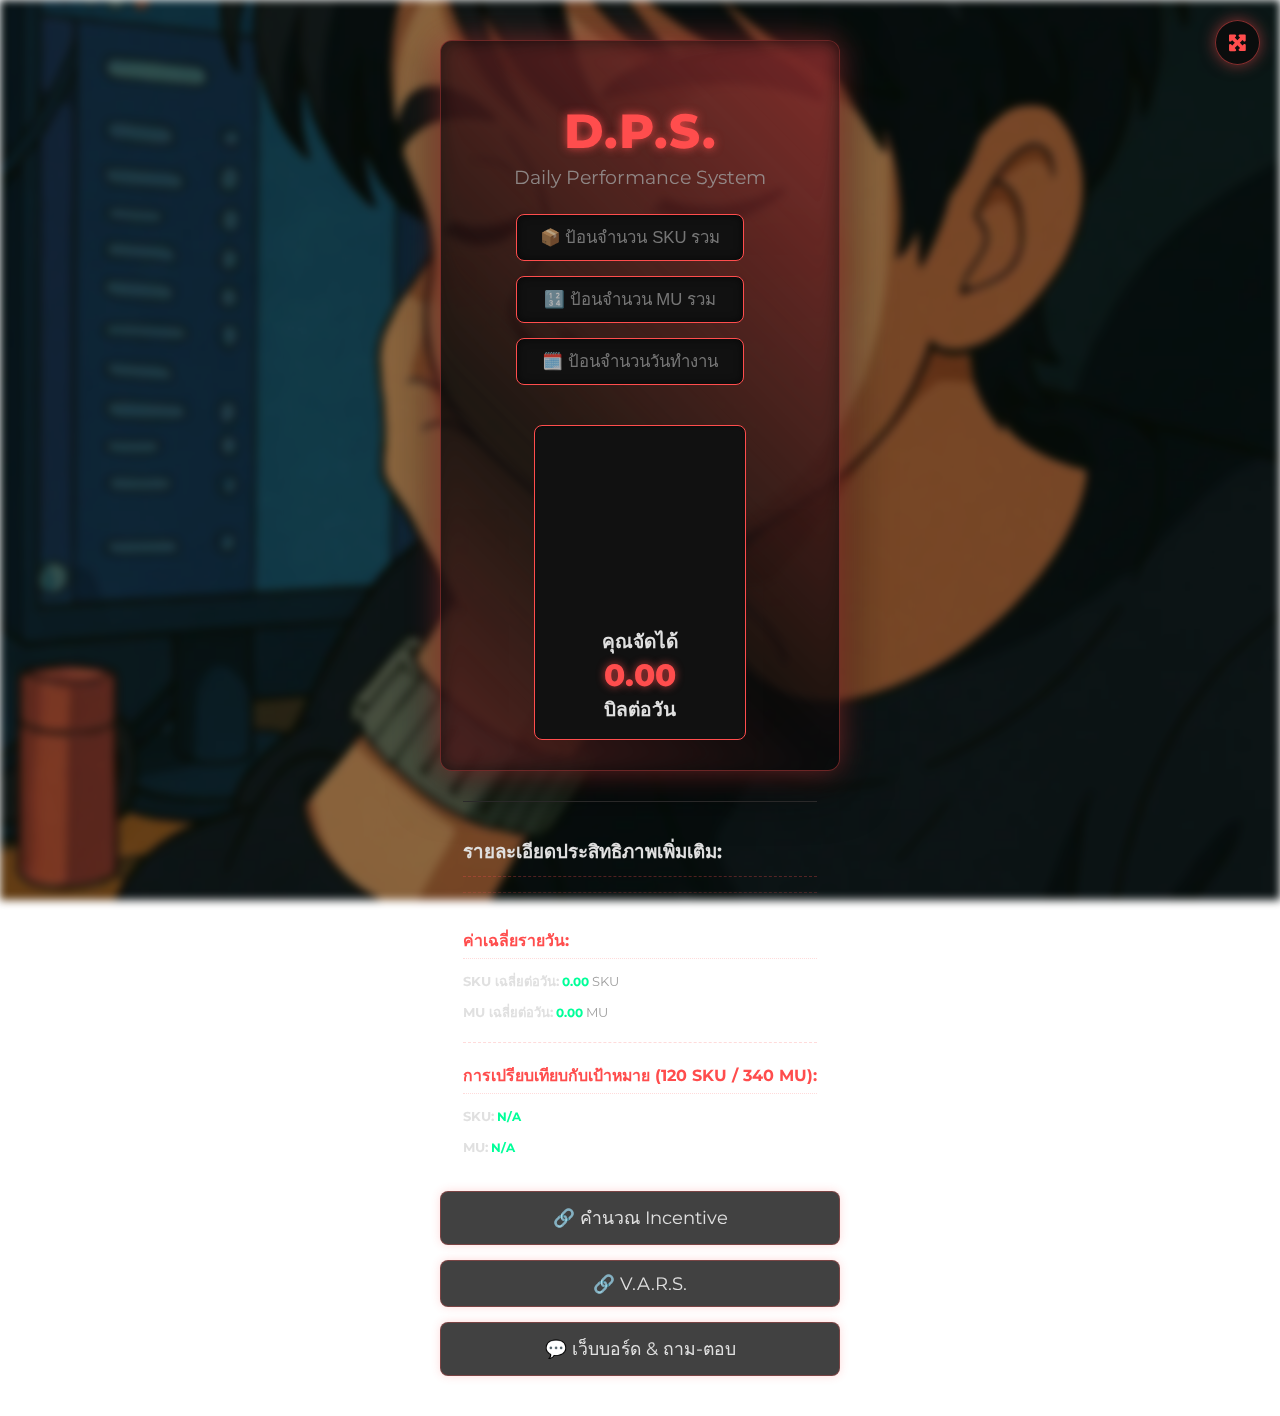
<file: index.html>
<!DOCTYPE html>
<html lang="th">
<head>
    <meta charset="UTF-8">
    <meta name="viewport" content="width=device-width, initial-scale=1.0">
    <title>D.P.S. - Daily Performance System</title>
    <link rel="stylesheet" href="style.css">
    <link rel="stylesheet" href="https://cdnjs.cloudflare.com/ajax/libs/font-awesome/6.0.0-beta3/css/all.min.css">
</head>
<body>
    <div class="main-container" id="main-container">
        <h1>D.P.S.<br><span>Daily Performance System</span></h1>

        <div class="input-group">
            <label for="sku">SKU (รวมทั้งเดือน):</label>
            <input type="number" id="sku" placeholder="📦 ป้อนจำนวน SKU รวม" oninput="calculateAverage()">
        </div>

        <div class="input-group">
            <label for="mu">MU (รวมทั้งเดือน):</label>
            <input type="number" id="mu" placeholder="🔢 ป้อนจำนวน MU รวม" oninput="calculateAverage()">
        </div>

        <div class="input-group">
            <label for="days">จำนวนวันทำงาน (ในเดือนนี้):</label>
            <input type="number" id="days" placeholder="🗓️ ป้อนจำนวนวันทำงาน" oninput="calculateAverage()">
        </div>

        <div class="result" id="result">
            <svg class="progress-ring" width="180" height="180">
                <circle 
                    class="progress-ring__background" 
                    stroke-width="10" 
                    fill="transparent" 
                    r="80" 
                    cx="90" 
                    cy="90"
                />
                <circle 
                    class="progress-ring__circle" 
                    stroke-width="10" 
                    fill="transparent" 
                    r="80" 
                    cx="90" 
                    cy="90" 
                    id="progressCircle"
                />
            </svg>
            <div class="result-content">
                <div class="result-text">คุณจัดได้</div>
                <div class="result-value"><span id="billsPerDayValue">0.00</span></div>
                <div class="result-unit">บิลต่อวัน</div>
            </div>
        </div>
    </div>

    <div class="notes">
        <h2>รายละเอียดประสิทธิภาพเพิ่มเติม:</h2>
        <div class="detailed-results-in-notes">
            <h3>ค่าเฉลี่ยรายวัน:</h3>
            <p><strong>SKU เฉลี่ยต่อวัน:</strong> <span id="actualSkuPerDayDisplay">0.00</span> SKU</p>
            <p><strong>MU เฉลี่ยต่อวัน:</strong> <span id="actualMuPerDayDisplay">0.00</span> MU</p>
            
            <hr class="notes-separator">

            <h3>การเปรียบเทียบกับเป้าหมาย (120 SKU / 340 MU):</h3>
            <p><strong>SKU:</strong> <span id="skuComparison">N/A</span></p>
            <p><strong>MU:</strong> <span id="muComparison">N/A</span></p>
        </div>
    </div>

    <div class="links-container">
        <a href="incentive_calculator.html">🔗 คำนวณ Incentive</a>
        <a href="AutoResumeCode.html">🔗 V.A.R.S.</a>
        <a href="forum.html">💬 เว็บบอร์ด & ถาม-ตอบ</a>
    </div>

    <button id="fullscreenToggle" class="fullscreen-toggle" aria-label="Toggle Fullscreen">
        <i class="fas fa-expand-arrows-alt"></i>
    </button>

    <script>
        // เก็บค่าสุดท้ายของ billsPerDay เพื่อใช้อ้างอิงในการนับ
        let lastBillsPerDay = 0;

        function animateNumber(elementId, start, end, duration) {
            const element = document.getElementById(elementId);
            if (!element) return;

            let startTime = null;

            function easeOutQuad(t) {
                return t * (2 - t);
            }

            function animate(currentTime) {
                if (!startTime) startTime = currentTime;
                const progress = Math.min((currentTime - startTime) / duration, 1);
                const easedProgress = easeOutQuad(progress);
                const currentValue = start + (end - start) * easedProgress;
                element.textContent = currentValue.toFixed(2);

                if (progress < 1) {
                    requestAnimationFrame(animate);
                } else {
                    element.textContent = end.toFixed(2);
                }
            }
            requestAnimationFrame(animate);
        }

        // --- Progress Ring Functionality ---
        let progressCircle;

        let radius = 80;
        let circumference = radius * 2 * Math.PI;

        function setProgress(percent) {
            if (!progressCircle) {
                progressCircle = document.getElementById('progressCircle');
                if (progressCircle) {
                    radius = progressCircle.r.baseVal.value;
                    circumference = radius * 2 * Math.PI;
                    progressCircle.style.strokeDasharray = `${circumference} ${circumference}`;
                } else {
                    return;
                }
            }
            
            const offset = circumference - percent / 100 * circumference;
            progressCircle.style.strokeDashoffset = offset;
        }

        function updateRingColor(billsPerDay) {
            const resultDiv = document.getElementById('result');
            const billsPerDayValueSpan = document.getElementById('billsPerDayValue'); // อ้างอิงถึง span ที่แสดงตัวเลข

            // ลบคลาสสีเก่าทั้งหมดออกจาก Progress Ring
            resultDiv.classList.remove('progress-green', 'progress-yellow', 'progress-red');
            // ลบคลาสสีเก่าทั้งหมดออกจากตัวเลข (billsPerDayValueSpan)
            billsPerDayValueSpan.classList.remove('value-green', 'value-yellow', 'value-red');


            // เกณฑ์การเปลี่ยนสี
            if (billsPerDay >= 12) { // ถ้า 12 บิล/วัน หรือมากกว่า = สีเขียว
                resultDiv.classList.add('progress-green');
                billsPerDayValueSpan.classList.add('value-green'); // เพิ่มคลาสสีเขียวให้กับตัวเลข
            } else if (billsPerDay >= 8) { // ถ้า 8-11.99 บิล/วัน = สีเหลือง
                resultDiv.classList.add('progress-yellow');
                billsPerDayValueSpan.classList.add('value-yellow'); // เพิ่มคลาสสีเหลืองให้กับตัวเลข
            } else { // ต่ำกว่า 8 บิล/วัน = สีแดง
                resultDiv.classList.add('progress-red');
                billsPerDayValueSpan.classList.add('value-red'); // เพิ่มคลาสสีแดงให้กับตัวเลข
            }
        }


        function calculateAverage() {
            const totalSku = parseFloat(document.getElementById('sku').value || 0);
            const totalMu = parseFloat(document.getElementById('mu').value || 0);
            const daysWorked = parseFloat(document.getElementById('days').value || 0);

            // กำหนดเป้าหมายเฉลี่ยต่อวันและค่าเทียบเท่า "บิล"
            const targetSkuPerDay = 120;
            const targetMuPerDay = 340;
            const equivalentBillsIfTargetMet = 12;

            // Elements สำหรับแสดงผลลัพธ์
            const billsPerDayValueElement = document.getElementById('billsPerDayValue');
            const actualSkuPerDayDisplay = document.getElementById('actualSkuPerDayDisplay');
            const actualMuPerDayDisplay = document.getElementById('actualMuPerDayDisplay');
            const skuComparisonDisplay = document.getElementById('skuComparison');
            const muComparisonDisplay = document.getElementById('muComparison');

            // ตรวจสอบค่าที่ไม่ถูกต้อง
            if (isNaN(totalSku) || isNaN(totalMu) || isNaN(daysWorked) || daysWorked <= 0) {
                billsPerDayValueElement.textContent = '0.00';
                lastBillsPerDay = 0;
                actualSkuPerDayDisplay.textContent = '0.00';
                actualMuPerDayDisplay.textContent = '0.00';
                skuComparisonDisplay.innerHTML = 'N/A';
                muComparisonDisplay.innerHTML = 'N/A';
                setProgress(0);
                // ต้องลบ class สีออกด้วยเมื่อข้อมูลไม่ถูกต้อง
                document.getElementById('result').classList.remove('progress-green', 'progress-yellow', 'progress-red');
                billsPerDayValueElement.classList.remove('value-green', 'value-yellow', 'value-red');
                // ตั้งค่าเริ่มต้นเป็นสีขาว (หรือสี default ของ .result-value)
                billsPerDayValueElement.style.color = ''; // ลบ inline style
                billsPerDayValueElement.style.textShadow = ''; // ลบ inline style
                return;
            }

            // 1. คำนวณ SKU/MU เฉลี่ยต่อวันจากค่ารวมที่ป้อน
            const actualSkuPerDay = totalSku / daysWorked;
            const actualMuPerDay = totalMu / daysWorked;

            // 2. คำนวณอัตราส่วนประสิทธิภาพเทียบกับเป้าหมาย
            const skuPerformanceRatio = actualSkuPerDay / targetSkuPerDay;
            const muPerformanceRatio = actualMuPerDay / targetMuPerDay;

            // 3. หาค่าเฉลี่ยของอัตราส่วนประสิทธิภาพทั้งสอง
            const averagePerformanceRatio = (skuPerformanceRatio + muPerformanceRatio) / 2;

            // 4. แปลงค่าเฉลี่ยประสิทธิภาพนี้ให้เป็น "จำนวนบิลต่อวัน"
            const billsPerDay = averagePerformanceRatio * equivalentBillsIfTargetMet;
            
            // --- Number Counting Animation ---
            animateNumber('billsPerDayValue', lastBillsPerDay, billsPerDay, 800);
            lastBillsPerDay = billsPerDay;

            // --- Progress Ring & Value Color Update ---
            const maxBillsForRing = 12; 
            let progressPercent = (billsPerDay / maxBillsForRing) * 100;
            setProgress(Math.min(progressPercent, 100)); 
            updateRingColor(billsPerDay); // ฟังก์ชันนี้จะจัดการทั้งสีวงแหวนและสีตัวเลข

            // --- ส่วนแสดงผลลัพธ์เพิ่มเติม ---
            actualSkuPerDayDisplay.textContent = actualSkuPerDay.toFixed(2);
            actualMuPerDayDisplay.textContent = actualMuPerDay.toFixed(2);

            // ฟังก์ชันช่วยในการสร้างข้อความเปรียบเทียบพร้อมสีและไอคอน/อีโมจิ
            function getComparisonHTML(actual, target, unit) {
                const diff = actual - target;
                let color = '';
                let text = '';
                let icon = '';
                let animationClass = '';

                if (diff > 0) {
                    color = 'var(--performance-green)';
                    text = `สูงกว่าเป้าหมาย ${diff.toFixed(2)} ${unit}`;
                    icon = '🚀';
                    animationClass = 'pulse';
                } else if (diff < 0) {
                    color = 'var(--performance-red)';
                    text = `ต่ำกว่าเป้าหมาย ${Math.abs(diff).toFixed(2)} ${unit}`;
                    icon = '🙁';
                    animationClass = 'shake';
                } else {
                    color = 'var(--text-light)'; // หรือเป็นสีขาวตาม text-light
                    text = `ตรงตามเป้าหมาย`;
                    icon = '✅';
                    animationClass = 'bounce';
                }
                // ใช้ span สำหรับข้อความสี เพื่อให้ class animation ทำงานแยกได้
                return `<span style="color: ${color};">${text}</span> <span class="comparison-icon" style="animation: ${animationClass} 0.8s ease-in-out forwards;">${icon}</span>`;
            }

            skuComparisonDisplay.innerHTML = getComparisonHTML(actualSkuPerDay, targetSkuPerDay, 'SKU');
            muComparisonDisplay.innerHTML = getComparisonHTML(actualMuPerDay, targetMuPerDay, 'MU');
        }

        // --- DOMContentLoaded Event Listener สำหรับ JavaScript ทั้งหมด ---
        document.addEventListener('DOMContentLoaded', () => {
            calculateAverage();

            progressCircle = document.getElementById('progressCircle');
            if (progressCircle) {
                radius = progressCircle.r.baseVal.value;
                circumference = radius * 2 * Math.PI;
                progressCircle.style.strokeDasharray = `${circumference} ${circumference}`;
                progressCircle.style.strokeDashoffset = `${circumference}`;
            }

            const fullscreenToggle = document.getElementById('fullscreenToggle');
            const mainContainer = document.getElementById('main-container');
            const resultContainer = document.getElementById('result');
            // อัปเดตรายการไฟล์รูปภาพที่ใช้ใน Fullscreen Mode ด้วยรูปที่คุณมี
            const imageFiles = ['1 (4).png', '1 (5).png', '1 (6).png', '1 (7).png', '1 (8).png', '1 (9).png', '517697050_749557407535592_1291856605384937587_n.jpg']; 


            if (!document.documentElement.requestFullscreen) {
                if (fullscreenToggle) {
                    fullscreenToggle.style.display = 'none';
                }
            }

            if (fullscreenToggle) {
                fullscreenToggle.addEventListener('click', () => {
                    if (document.fullscreenElement) {
                        document.exitFullscreen();
                    } else {
                        document.documentElement.requestFullscreen();
                    }
                });
            }

            document.addEventListener('fullscreenchange', () => {
                if (document.fullscreenElement) {
                    if (mainContainer) mainContainer.style.display = 'none';

                    if (resultContainer) {
                        resultContainer.style.display = 'flex';
                        resultContainer.style.flexDirection = 'column';
                        resultContainer.style.justifyContent = 'center';
                        resultContainer.style.alignItems = 'center';
                        resultContainer.style.width = '100vw';
                        resultContainer.style.height = '100vh';
                        resultContainer.style.boxShadow = 'none';
                        resultContainer.style.border = 'none';
                        resultContainer.style.backgroundColor = 'rgba(0, 0, 0, 0.9)';

                        const randomIndex = Math.floor(Math.random() * imageFiles.length);
                        const randomImage = imageFiles[randomIndex];
                        resultContainer.style.backgroundImage = `url('${randomImage}')`;
                        resultContainer.style.backgroundSize = 'contain';
                        resultContainer.style.backgroundRepeat = 'no-repeat';
                        resultContainer.style.backgroundPosition = 'center';
                        
                        const billsPerDayValueSpan = resultContainer.querySelector('.result-value #billsPerDayValue');
                        const resultTextDiv = resultContainer.querySelector('.result-text');
                        const resultUnitDiv = resultContainer.querySelector('.result-unit');
                        const resultContentDiv = resultContainer.querySelector('.result-content');
                        const svgElement = resultContainer.querySelector('svg');

                        if (billsPerDayValueSpan) {
                            billsPerDayValueSpan.style.fontSize = '8vw';
                            // ใน Fullscreen เราต้องการให้สีตัวเลขเป็นสีขาวและมีเงา
                            billsPerDayValueSpan.classList.remove('value-green', 'value-yellow', 'value-red'); // ลบคลาสสีออกก่อน
                            billsPerDayValueSpan.style.color = 'white'; 
                            billsPerDayValueSpan.style.textShadow = '0 0 20px rgba(255, 255, 255, 0.8)'; 
                        }
                        if (resultTextDiv) resultTextDiv.style.fontSize = '4vw';
                        if (resultUnitDiv) resultUnitDiv.style.fontSize = '4vw';
                        if (resultContentDiv) resultContentDiv.style.color = 'white';

                        if (svgElement) svgElement.style.display = 'none';
                    }

                    if (fullscreenToggle) {
                        fullscreenToggle.querySelector('i').classList.remove('fa-expand-arrows-alt');
                        fullscreenToggle.querySelector('i').classList.add('fa-compress-arrows-alt');
                    }

                    if (screen.orientation && screen.orientation.lock) {
                        screen.orientation.lock('landscape').catch(e => console.log('Orientation lock failed:', e));
                    } else if (screen.lockOrientation) {
                        screen.lockOrientation('landscape');
                    }

                } else {
                    if (mainContainer) mainContainer.style.display = 'flex';

                    if (resultContainer) {
                        resultContainer.style.display = 'flex';
                        resultContainer.style.width = '180px';
                        resultContainer.style.height = '180px';
                        resultContainer.style.backgroundImage = 'none';
                        resultContainer.style.boxShadow = 'none';
                        resultContainer.style.border = 'none';
                        resultContainer.style.backgroundColor = 'transparent';
                        
                        const billsPerDayValueSpan = resultContainer.querySelector('.result-value #billsPerDayValue');
                        const resultTextDiv = resultContainer.querySelector('.result-text');
                        const resultUnitDiv = resultContainer.querySelector('.result-unit');
                        const resultContentDiv = resultContainer.querySelector('.result-content');
                        const svgElement = resultContainer.querySelector('svg');

                        if (billsPerDayValueSpan) {
                            billsPerDayValueSpan.style.fontSize = '';
                            // เมื่อออกจาก Fullscreen ให้ลบ inline style ออกเพื่อให้ class CSS กลับมาทำงาน
                            billsPerDayValueSpan.style.color = ''; 
                            billsPerDayValueSpan.style.textShadow = '';
                            updateRingColor(lastBillsPerDay); // เรียกใช้เพื่อกำหนดสีกลับคืน
                        }
                        if (resultTextDiv) resultTextDiv.style.fontSize = '';
                        if (resultUnitDiv) resultUnitDiv.style.fontSize = '';
                        if (resultContentDiv) resultContentDiv.style.color = '';

                        if (svgElement) svgElement.style.display = 'block';
                    }

                    if (fullscreenToggle) {
                        fullscreenToggle.querySelector('i').classList.remove('fa-compress-arrows-alt');
                        fullscreenToggle.querySelector('i').classList.add('fa-expand-arrows-alt');
                    }

                    if (screen.orientation && screen.orientation.unlock) {
                        screen.orientation.unlock();
                    } else if (screen.unlockOrientation) {
                        screen.unlockOrientation();
                    }
                }
            });
        });
    </script>
</body>
</html>
</file>
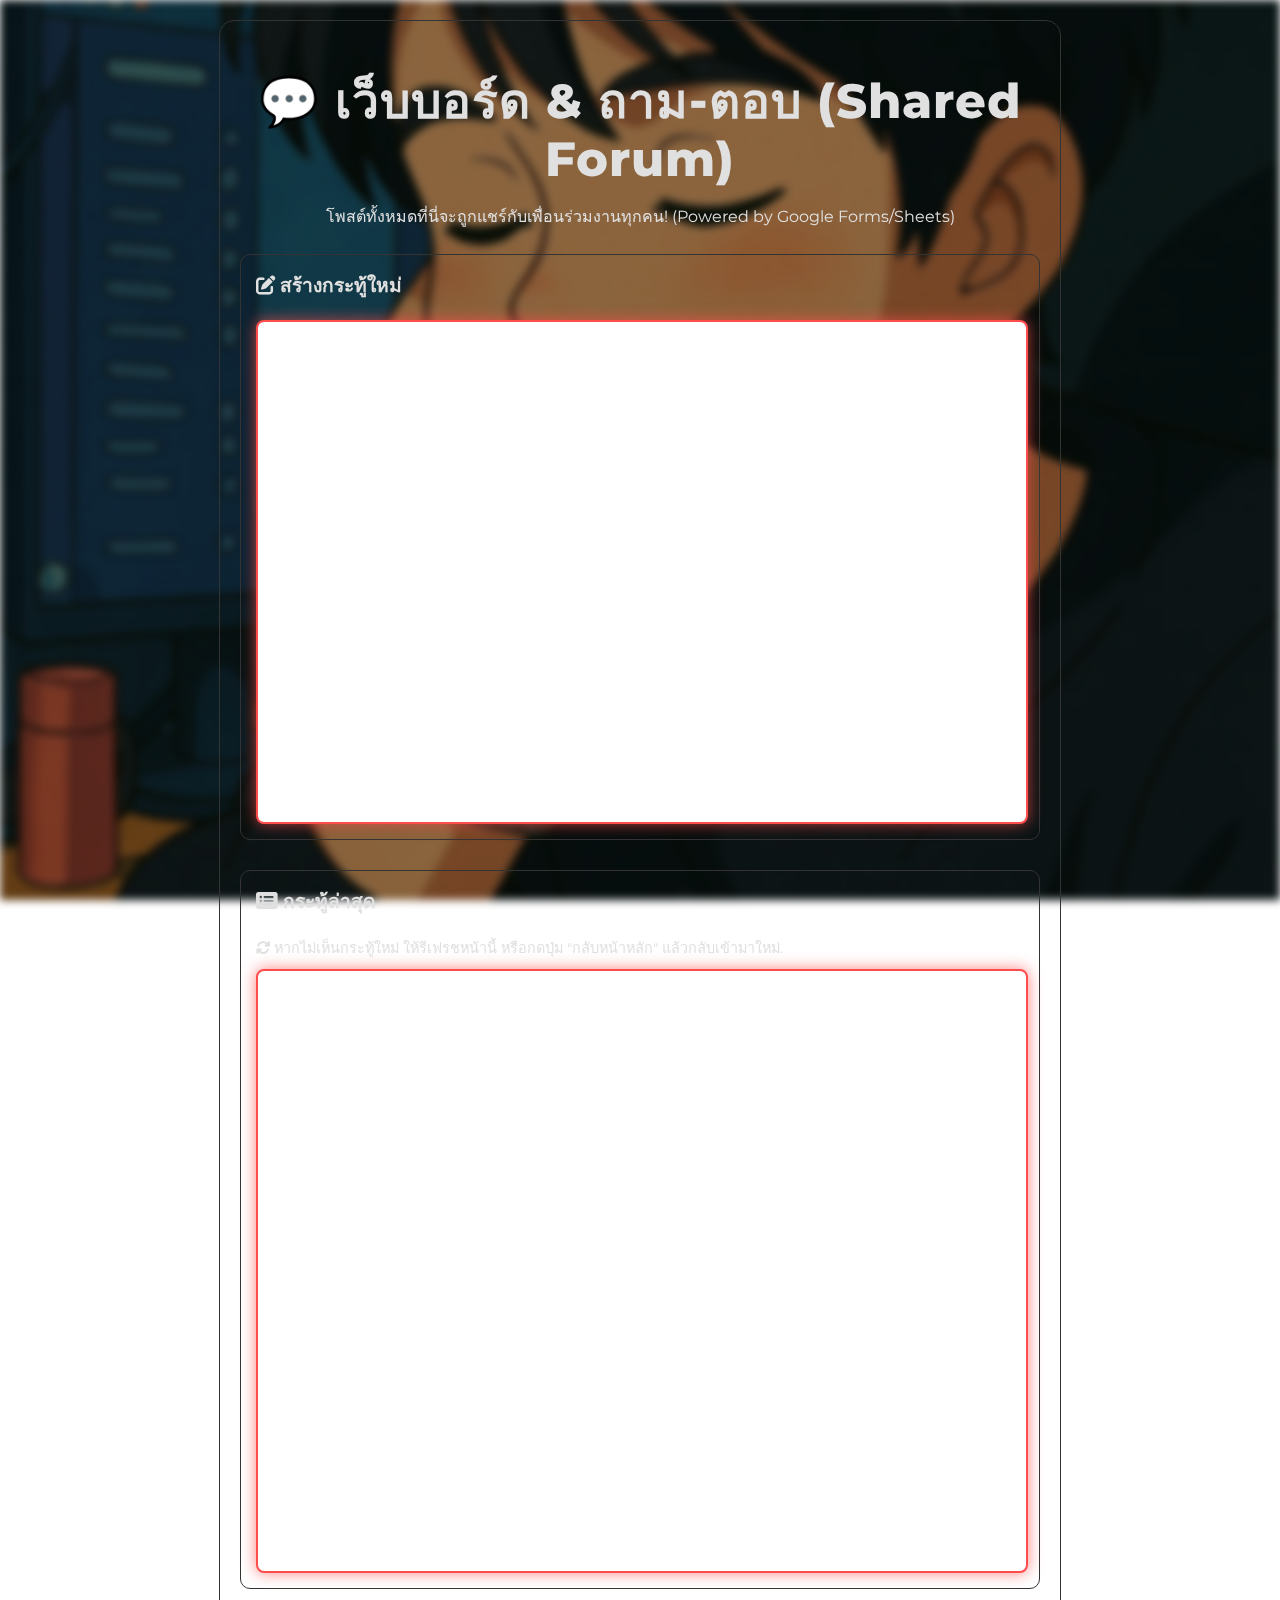
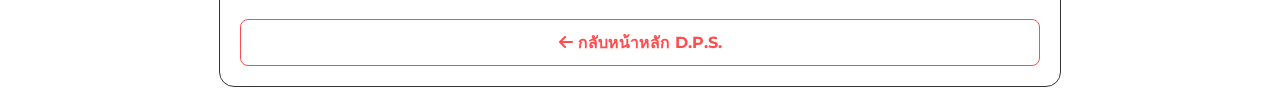
<file: forum.html>
<!DOCTYPE html>
<html lang="th">
<head>
    <meta charset="UTF-8">
    <meta name="viewport" content="width=device-width, initial-scale=1.0">
    <title>เว็บบอร์ด - Makrokillerx (Google Powered)</title>
    <link rel="stylesheet" href="style.css"> 
    <link rel="stylesheet" href="https://cdnjs.cloudflare.com/ajax/libs/font-awesome/6.0.0-beta3/css/all.min.css">
    <style>
        /* สไตล์หลักของหน้า */
        body {
            display: block; 
            padding: 20px;
        }

        .forum-container {
            max-width: 800px;
            margin: 0 auto;
            padding: 20px;
            background-color: var(--card-background-color);
            border-radius: 15px;
            box-shadow: var(--shadow-deep);
            color: var(--text-light);
            border: 1px solid var(--border-dark);
        }

        .forum-header h1 {
            color: var(--text-highlight);
            text-align: center;
            margin-bottom: 5px;
            text-shadow: 0 0 5px var(--accent-color);
        }
        
        .forum-header p {
            text-align: center;
            color: var(--text-mute);
            margin-bottom: 25px;
        }

        /* --- Embed Container Styling --- */
        .embed-section {
            background-color: var(--input-background-color);
            padding: 15px;
            border-radius: 10px;
            margin-bottom: 30px;
            border: 1px solid var(--border-dark);
            box-shadow: var(--shadow-small);
        }

        .embed-section h2 {
            margin-top: 0;
            border-bottom: 2px solid var(--accent-color-hover);
            padding-bottom: 5px;
            color: var(--accent-color);
            font-size: 1.2em;
            margin-bottom: 15px;
        }

        /* สไตล์สำหรับ iframe */
        .forum-iframe {
            width: 100%;
            border: 2px solid var(--primary-red); /* กรอบสีแดงตามธีม */
            border-radius: 8px;
            box-shadow: var(--glow-shadow);
            display: block;
            background-color: white; /* ให้ iframe ของ Google มองเห็นได้ชัด */
            overflow: auto; /* เพิ่มเพื่อให้จัดการการเลื่อนภายในได้ดีขึ้น */
        }

        /* 💥 โค้ดที่แก้ไข: ลดความสูงของฟอร์มลง */
        .post-form-embed {
            height: 500px; 
        }
        
        .post-list-embed {
            height: 600px;
        }
        
        /* สไตล์สำหรับปุ่มกลับหน้าหลัก */
        .back-link {
            display: block;
            text-align: center;
            margin-top: 30px;
            color: var(--primary-red);
            text-decoration: none;
            font-weight: bold;
            padding: 10px;
            border: 1px solid var(--primary-red);
            border-radius: 8px;
            transition: background-color 0.3s, color 0.3s;
        }

        .back-link:hover {
            background-color: var(--primary-red);
            color: var(--dark-bg);
        }
        
        /* 💥 สไตล์สำหรับมือถือ (ปรับความสูงของ iframe และ padding) */
        @media (max-width: 600px) {
            .forum-container {
                padding: 10px;
                border-radius: 0;
            }
             .embed-section {
                 padding: 10px;
            }
            /* 💥 โค้ดที่แก้ไข: ลดความสูงของฟอร์มลงอีกบนมือถือ */
            .post-form-embed {
                height: 400px;
            }
            .post-list-embed {
                height: 400px; 
            }
        }
    </style>
</head>
<body>
    <div class="forum-container">
        <div class="forum-header">
            <h1>💬 เว็บบอร์ด & ถาม-ตอบ (Shared Forum)</h1>
            <p>โพสต์ทั้งหมดที่นี่จะถูกแชร์กับเพื่อนร่วมงานทุกคน! (Powered by Google Forms/Sheets)</p>
        </div>

        <div class="embed-section">
            <h2><i class="fas fa-edit"></i> สร้างกระทู้ใหม่</h2>
            <iframe 
                class="forum-iframe post-form-embed" 
                src="https://docs.google.com/forms/d/e/1FAIpQLScy8VaQGQgblvHyR6_TGM-i-G-I164He04a9oSaBfjKdhjYhw/viewform?embedded=true" 
                frameborder="0" 
                marginheight="0" 
                marginwidth="0">
                กำลังโหลดฟอร์ม...
            </iframe>
        </div>

        <div class="embed-section">
            <h2><i class="fas fa-list-alt"></i> กระทู้ล่าสุด</h2>
            <p style="color: var(--text-highlight); font-size: 0.9em; margin-bottom: 10px;">
                <i class="fas fa-sync-alt"></i> หากไม่เห็นกระทู้ใหม่ ให้รีเฟรชหน้านี้ หรือกดปุ่ม "กลับหน้าหลัก" แล้วกลับเข้ามาใหม่.
            </p>
            <iframe 
                class="forum-iframe post-list-embed" 
                src="https://docs.google.com/spreadsheets/d/e/2PACX-1vSppjb-xBwApHJgKloo-TApg20KBGkeBX8fH2cXzacx4y-StqPIs_TQ19tCgB_gZ5JE7nMb-nJVu4Jw/pubhtml?widget=true&headers=false"
                frameborder="0"
                marginheight="0"
                marginwidth="0">
                กำลังโหลดรายการโพสต์...
            </iframe>
        </div>
        
        <a href="index.html" class="back-link">
            <i class="fas fa-arrow-left"></i> กลับหน้าหลัก D.P.S.
        </a>
    </div>
</body>
</html>
</file>
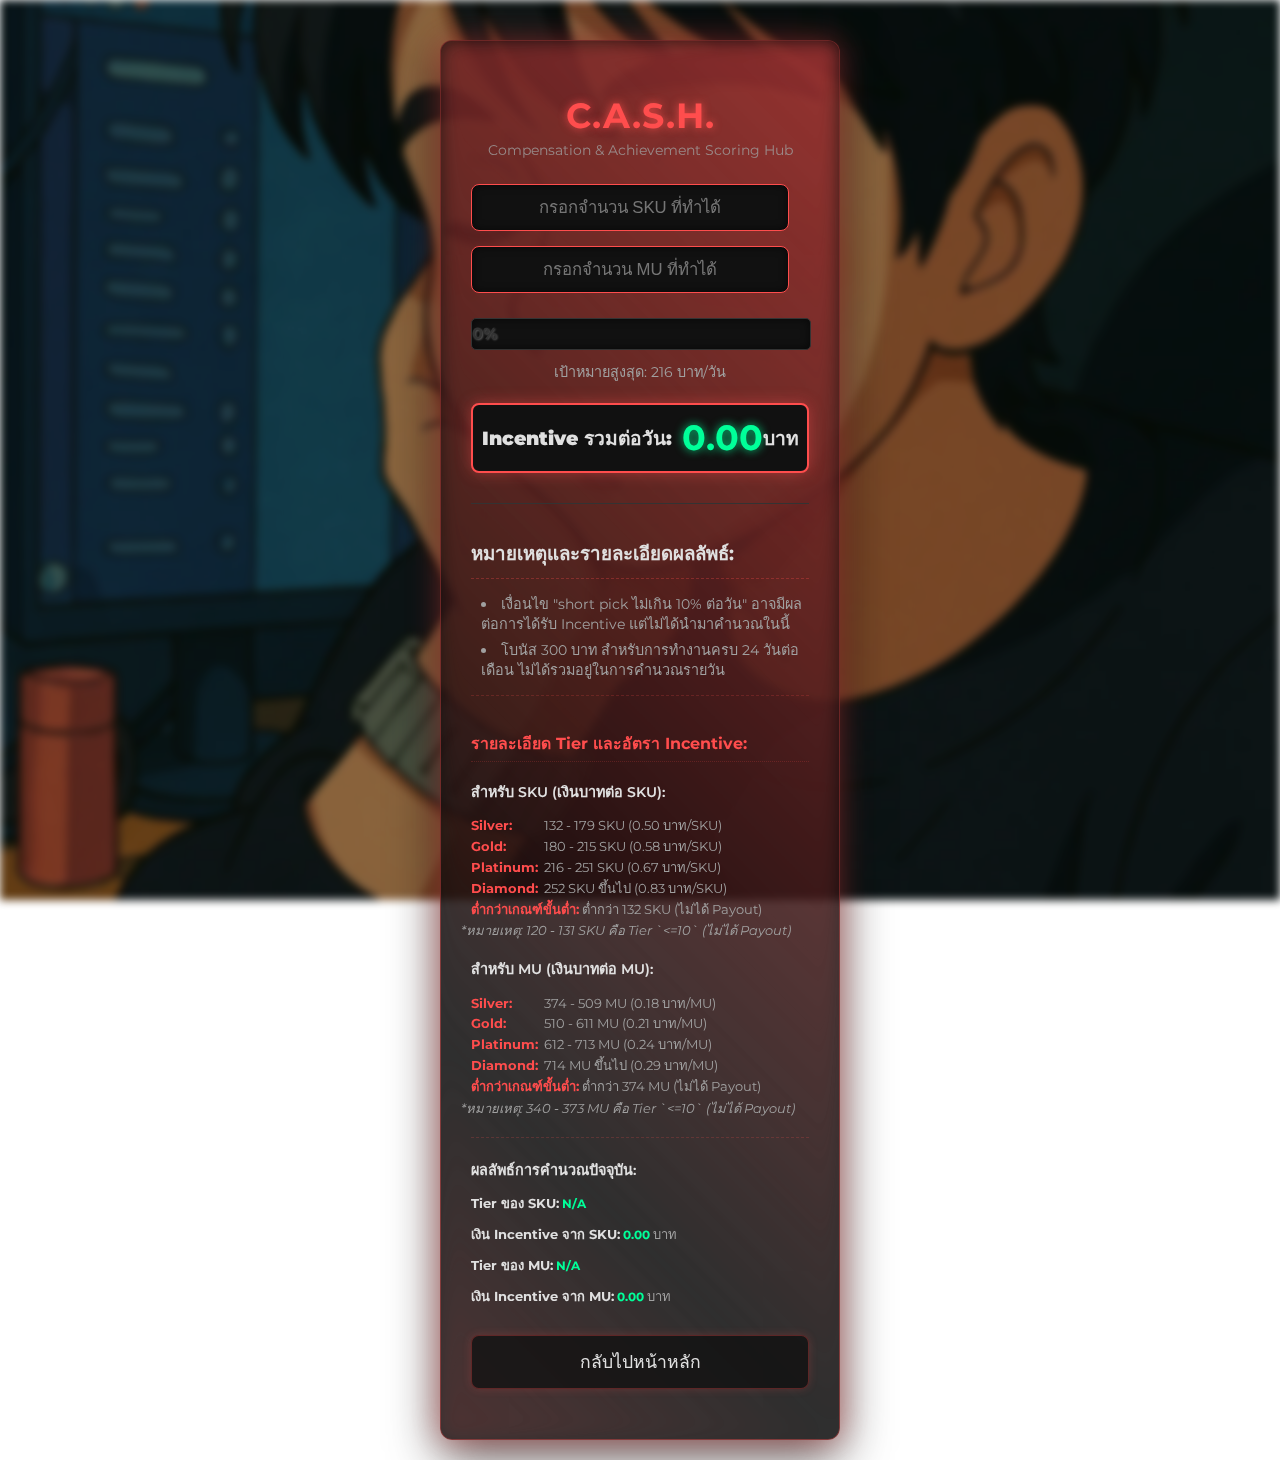
<file: incentive_calculator.html>
<!DOCTYPE html>
<html lang="th">
<head>
    <meta charset="UTF-8">
    <meta name="viewport" content="width=device-width, initial-scale=1.0">
    <title>C.A.S.H. - Compensation & Achievement Scoring Hub</title> <link rel="stylesheet" href="style.css">
</head>
<body>
    <div class="container">
        <h1>C.A.S.H.<br><span>Compensation & Achievement Scoring Hub</span></h1> <div class="input-group">
            <label for="skuPerDay">จำนวน SKU ที่ทำได้ต่อวัน:</label>
            <input type="number" id="skuPerDay" min="0" placeholder="กรอกจำนวน SKU ที่ทำได้" oninput="calculateIncentive()">
        </div>

        <div class="input-group">
            <label for="muPerDay">จำนวน MU ที่ทำได้ต่อวัน:</label>
            <input type="number" id="muPerDay" min="0" placeholder="กรอกจำนวน MU ที่ทำได้" oninput="calculateIncentive()">
        </div>

        <div class="progress-container">
            <div class="progress-bar" id="incentiveProgressBar">
                <span id="progressPercentage">0%</span>
            </div>
        </div>
        <p class="max-incentive-note">เป้าหมายสูงสุด: 216 บาท/วัน</p>

        <p class="total-amount-frame">
            <strong>Incentive รวมต่อวัน:</strong> <span id="totalIncentive">0.00</span> บาท
        </p>

        <div class="notes">
            <h2>หมายเหตุและรายละเอียดผลลัพธ์:</h2>
            <ul>
                <li>เงื่อนไข "short pick ไม่เกิน 10% ต่อวัน" อาจมีผลต่อการได้รับ Incentive แต่ไม่ได้นำมาคำนวณในนี้</li>
                <li>โบนัส 300 บาท สำหรับการทำงานครบ 24 วันต่อเดือน ไม่ได้รวมอยู่ในการคำนวณรายวัน</li>
            </ul>
            
            <div class="detailed-results-in-notes">
                <h3>รายละเอียด Tier และอัตรา Incentive:</h3>
                
                <h4>สำหรับ SKU (เงินบาทต่อ SKU):</h4>
                <ul class="tier-list">
                    <li><strong>Silver:</strong> 132 - 179 SKU (0.50 บาท/SKU)</li>
                    <li><strong>Gold:</strong> 180 - 215 SKU (0.58 บาท/SKU)</li>
                    <li><strong>Platinum:</strong> 216 - 251 SKU (0.67 บาท/SKU)</li>
                    <li><strong>Diamond:</strong> 252 SKU ขึ้นไป (0.83 บาท/SKU)</li>
                    <li><strong>ต่ำกว่าเกณฑ์ขั้นต่ำ:</strong> ต่ำกว่า 132 SKU (ไม่ได้ Payout)</li>
                    <li class="note-sub-point">*หมายเหตุ: 120 - 131 SKU คือ Tier `<=10` (ไม่ได้ Payout)</li>
                </ul>

                <h4>สำหรับ MU (เงินบาทต่อ MU):</h4>
                <ul class="tier-list">
                    <li><strong>Silver:</strong> 374 - 509 MU (0.18 บาท/MU)</li>
                    <li><strong>Gold:</strong> 510 - 611 MU (0.21 บาท/MU)</li>
                    <li><strong>Platinum:</strong> 612 - 713 MU (0.24 บาท/MU)</li>
                    <li><strong>Diamond:</strong> 714 MU ขึ้นไป (0.29 บาท/MU)</li>
                    <li><strong>ต่ำกว่าเกณฑ์ขั้นต่ำ:</strong> ต่ำกว่า 374 MU (ไม่ได้ Payout)</li>
                    <li class="note-sub-point">*หมายเหตุ: 340 - 373 MU คือ Tier `<=10` (ไม่ได้ Payout)</li>
                </ul>

                <hr class="notes-separator">

                <h4>ผลลัพธ์การคำนวณปัจจุบัน:</h4>
                <p><strong>Tier ของ SKU:</strong> <span id="skuTier">N/A</span></p>
                <p><strong>เงิน Incentive จาก SKU:</strong> <span id="skuIncentive">0.00</span> บาท</p>
                <p><strong>Tier ของ MU:</strong> <span id="muTier">N/A</span></p>
                <p><strong>เงิน Incentive จาก MU:</strong> <span id="muIncentive">0.00</span> บาท</p>
            </div>
        </div>
        
        <div class="links-container">
            <a href="index.html">กลับไปหน้าหลัก</a>
        </div>

    </div>

    <script>
        function calculateIncentive() {
            const skuPerDay = parseFloat(document.getElementById('skuPerDay').value) || 0;
            const muPerDay = parseFloat(document.getElementById('muPerDay').value) || 0;

            let skuTier = "N/A";
            let skuRatePerUnit = 0.00;
            let muTier = "N/A";
            let muRatePerUnit = 0.00;

            const MAX_DAILY_INCENTIVE = 216.00;

            // Logic คำนวณ Incentive สำหรับ SKU
            if (skuPerDay < 0) {
                skuRatePerUnit = 0.00;
                skuTier = "ป้อนค่าไม่ถูกต้อง";
            } else if (skuPerDay >= 252) {
                skuTier = "Diamond";
                skuRatePerUnit = 0.83;
            } else if (skuPerDay >= 216) {
                skuTier = "Platinum";
                skuRatePerUnit = 0.67;
            } else if (skuPerDay >= 180) {
                skuTier = "Gold";
                skuRatePerUnit = 0.58;
            } else if (skuPerDay >= 132) {
                skuTier = "Silver";
                skuRatePerUnit = 0.50;
            } else if (skuPerDay >= 120) {
                skuTier = "<=10 (ไม่ได้ Payout)";
                skuRatePerUnit = 0.00;
            } else {
                skuTier = "ต่ำกว่าเกณฑ์ขั้นต่ำ (ไม่ได้ Payout)";
                skuRatePerUnit = 0.00;
            }

            // Logic คำนวณ Incentive สำหรับ MU
            if (muPerDay < 0) {
                muRatePerUnit = 0.00;
                muTier = "ป้อนค่าไม่ถูกต้อง";
            } else if (muPerDay >= 714) {
                muTier = "Diamond";
                muRatePerUnit = 0.29;
            } else if (muPerDay >= 612) {
                muTier = "Platinum";
                muRatePerUnit = 0.24;
            } else if (muPerDay >= 510) {
                muTier = "Gold";
                muRatePerUnit = 0.21;
            } else if (muPerDay >= 374) {
                muTier = "Silver";
                muRatePerUnit = 0.18;
            } else if (muPerDay >= 340) {
                muTier = "<=10 (ไม่ได้ Payout)";
                muRatePerUnit = 0.00;
            } else {
                muTier = "ต่ำกว่าเกณฑ์ขั้นต่ำ (ไม่ได้ Payout)";
                muRatePerUnit = 0.00;
            }

            const skuIncentiveAmount = skuPerDay * skuRatePerUnit;
            const muIncentiveAmount = muPerDay * muRatePerUnit;
            const totalIncentiveCalculated = skuIncentiveAmount + muIncentiveAmount;

            let totalIncentiveToDisplay = totalIncentiveCalculated;
            if (totalIncentiveCalculated > MAX_DAILY_INCENTIVE) {
                totalIncentiveToDisplay = MAX_DAILY_INCENTIVE;
            }

            let actualPercentage = (totalIncentiveCalculated / MAX_DAILY_INCENTIVE) * 100;
            if (actualPercentage < 0) {
                actualPercentage = 0;
            }

            let progressBarDisplayPercentage = actualPercentage;
            if (progressBarDisplayPercentage > 100) {
                progressBarDisplayPercentage = 100;
            }

            document.getElementById('skuTier').textContent = skuTier;
            document.getElementById('skuIncentive').textContent = skuIncentiveAmount.toFixed(2);
            document.getElementById('muTier').textContent = muTier;
            document.getElementById('muIncentive').textContent = muIncentiveAmount.toFixed(2);
            document.getElementById('totalIncentive').textContent = totalIncentiveToDisplay.toFixed(2);

            const progressBar = document.getElementById('incentiveProgressBar');
            const progressPercentageSpan = document.getElementById('progressPercentage'); 

            // จัดการกรณีค่าเป็น 0 เพื่อรีเซ็ตหน้าจอ
            if (skuPerDay === 0 && muPerDay === 0) {
                progressBar.style.width = '0%';
                progressPercentageSpan.textContent = '0%';
                progressPercentageSpan.style.color = '#333'; // Default color
                document.getElementById('skuTier').textContent = "N/A";
                document.getElementById('skuIncentive').textContent = "0.00";
                document.getElementById('muTier').textContent = "N/A";
                document.getElementById('muIncentive').textContent = "0.00";
                document.getElementById('totalIncentive').textContent = "0.00";
            } else {
                // อัปเดตความกว้างของ Progress Bar (สูงสุด 100%)
                progressBar.style.width = progressBarDisplayPercentage.toFixed(0) + '%';

                // Logic สำหรับการแสดงข้อความเปอร์เซ็นต์และสี
                progressPercentageSpan.textContent = actualPercentage.toFixed(0) + '%';

                if (actualPercentage > 100) {
                    progressPercentageSpan.style.color = 'red'; // สีแดงถ้าเกิน 100%
                } else if (actualPercentage > 50) {
                    progressPercentageSpan.style.color = 'white'; // สีขาวถ้าเกิน 50%
                } else {
                    progressPercentageSpan.style.color = '#333'; // สีเทาเข้มถ้าไม่เกิน 50%
                }
            }
        }

        document.addEventListener('DOMContentLoaded', calculateIncentive);
    </script>
</body>
</html>
</file>
<file: style.css>
/* นำเข้าฟอนต์จาก Google Fonts */
@import url('https://fonts.googleapis.com/css2?family=Montserrat:wght@400;600;700;800&display=swap');

/* กำหนดตัวแปรสีเพื่อให้แก้ไขได้ง่าย */
:root {
    --primary-red: #ff4d4d;
    --dark-bg: #1a1a1a;
    --darker-bg: #111;
    --text-light: #e0e0e0;
    --text-fade: #a0a0a0;
    --border-dark: #333;
    --glow-shadow: 0 0 15px rgba(255, 77, 77, 0.7);
    --input-shadow: inset 0 0 8px rgba(0, 0, 0, 0.6);
    --highlight-green: #00ff99; /* สีเขียวสำหรับตัวเลขเงิน */
}

body {
    font-family: 'Montserrat', sans-serif;
    display: flex;
    flex-direction: column;
    align-items: center;
    justify-content: flex-start;
    min-height: 100vh;
    margin: 0;
    padding: 20px;
    box-sizing: border-box;
    color: var(--text-light);
    position: relative;
    overflow-x: hidden;
}

/* พื้นหลังหลักของเว็บ */
body::before {
    content: '';
    position: fixed;
    top: 0;
    left: 0;
    width: 100%;
    height: 100%;
    background-image: url('bg.webp'); /* ตรวจสอบพาธของรูปภาพ */
    background-size: cover;
    background-position: center;
    background-attachment: fixed;
    filter: blur(4px) brightness(0.6); /* เบลอและมืดลงเพื่อเน้น UI */
    -webkit-filter: blur(4px) brightness(0.6);
    z-index: -1;
}

/* Container หลักของเนื้อหา (ยกเว้น Fullscreen Result) */
.main-container {
    display: flex;
    flex-direction: column;
    align-items: center;
    width: 100%;
    max-width: 400px;
    margin-top: 20px;
    background-color: rgba(10, 10, 10, 0.85); /* พื้นหลังดำเกือบโปร่งใส */
    padding: 30px;
    border-radius: 12px;
    border: 1px solid rgba(255, 77, 77, 0.4); /* ขอบสีแดงโปร่งแสง */
    box-shadow: 0 0 30px rgba(255, 77, 77, 0.4), /* เงาเรืองแสงรอบกล่อง */
                0 15px 50px rgba(0, 0, 0, 0.7); /* เงาตกกระทบปกติ */
    position: relative;
    z-index: 1;
    overflow: hidden;
    box-sizing: border-box;
}

/* เส้นเรืองแสงรอบ Container (สำหรับแนวโฮโลแกรม) */
.main-container::before {
    content: '';
    position: absolute;
    top: -2px;
    left: -2px;
    right: -2px;
    bottom: -2px;
    background: linear-gradient(45deg, var(--primary-red), transparent, var(--primary-red));
    background-size: 200% 200%;
    z-index: -1;
    filter: blur(10px);
    opacity: 0.7;
    animation: rotateGlow 15s linear infinite; /* แอนิเมชันให้แสงหมุนช้าลง */
    border-radius: 12px;
}

/* Keyframes สำหรับแอนิเมชันการหมุนและเปล่งแสง */
@keyframes rotateGlow {
    0% { background-position: 0% 50%; transform: scale(1) rotate(0deg); opacity: 0.7; }
    25% { transform: scale(1.01) rotate(90deg); opacity: 0.8; }
    50% { background-position: 100% 50%; transform: scale(1) rotate(180deg); opacity: 0.7; }
    75% { transform: scale(1.01) rotate(270deg); opacity: 0.8; }
    100% { background-position: 0% 50%; transform: scale(1) rotate(360deg); opacity: 0.7; }
}

/* หัวข้อ D.P.S. (ปรับขนาดและจัดกึ่งกลาง) */
h1 {
    color: var(--primary-red);
    margin-bottom: 25px;
    font-size: 3em; /* ทำให้ D.P.S. ใหญ่ขึ้น */
    font-weight: 800;
    letter-spacing: 1px;
    text-shadow: 0 0 10px rgba(255, 77, 77, 0.8);
    line-height: 1.2;
    text-align: center; /* จัดกึ่งกลาง */
    width: 100%; /* ให้เต็มความกว้างเพื่อจัดกึ่งกลางได้ */
}

/* คำอธิบาย Daily Performance System */
h1 span {
    display: block;
    font-size: 0.4em; /* สัมพัทธ์กับ h1 ทำให้ยังคงเล็กกว่า */
    color: var(--text-fade);
    font-weight: 400;
    margin-top: 5px;
    letter-spacing: normal;
    text-shadow: none;
    opacity: 0.8;
}

.input-group {
    margin-bottom: 15px;
    text-align: left;
}

label {
    display: none;
}

/* ช่องกรอกข้อมูล */
input[type="number"] {
    width: calc(100% - 20px);
    padding: 12px 10px;
    border: 1px solid var(--primary-red);
    border-radius: 8px;
    font-size: 1.1em;
    box-sizing: border-box;
    background-color: var(--darker-bg);
    color: var(--text-light);
    -moz-appearance: textfield;
    text-align: center;
    box-shadow: var(--input-shadow);
}

input[type="number"]::placeholder {
    color: var(--text-fade); /* สีของ placeholder */
    text-align: center;
    font-size: 0.95em;
    opacity: 0.7; /* ทำให้จางลงเล็กน้อย */
}

input[type="number"]::-webkit-outer-spin-button,
input[type="number"]::-webkit-inner-spin-button {
    -webkit-appearance: none;
    margin: 0;
}

/* เอฟเฟกต์เมื่อช่อง input ถูก Focus */
input[type="number"]:focus {
    border-color: var(--primary-red);
    box-shadow: 0 0 12px rgba(255, 77, 77, 1), var(--input-shadow);
    outline: none;
}

/* ช่องแสดงผลลัพธ์ */
.result {
    margin-top: 25px;
    padding: 15px;
    background-color: var(--darker-bg);
    border-radius: 8px;
    border: 1px solid var(--primary-red);
    font-size: 1.2em; /* ขนาดข้อความเริ่มต้น */
    color: var(--text-light);
    font-weight: bold;
    box-shadow: inset 0 1px 3px rgba(0, 0, 0, 0.3);
    display: block; /* สไตล์เริ่มต้น: แสดงผลแบบ block */
    text-align: center;
    transition: all 0.3s ease; /* เพิ่ม transition เพื่อให้การเปลี่ยนสไตล์ดูนุ่มนวลขึ้น */
}

/* ตัวเลขผลลัพธ์ (มีการปรับขนาดด้วย JS ในโหมด Fullscreen) */
.result span {
    color: var(--primary-red);
    font-size: 1.6em; /* ขนาดเริ่มต้น */
    font-weight: 800;
    text-shadow: 0 0 8px rgba(255, 77, 77, 0.7);
    transition: font-size 0.3s ease; /* เพิ่ม transition สำหรับ font-size */
}

/* ส่วนลิงก์ด้านล่าง */
.links-container {
    margin-top: 30px;
    width: 100%;
    max-width: 400px;
    display: flex;
    flex-direction: column;
    gap: 15px;
    margin-bottom: 20px;
    position: relative;
    z-index: 1;
}

.links-container a {
    display: block;
    background-color: rgba(17, 17, 17, 0.8);
    color: var(--text-light);
    padding: 12px 20px;
    border-radius: 8px;
    text-decoration: none;
    font-size: 1.1em;
    cursor: pointer;
    border: 1px solid rgba(255, 77, 77, 0.3);
    box-shadow: 0 0 10px rgba(255, 77, 77, 0.2);
    transition: background-color 0.3s ease, transform 0.2s ease, box-shadow 0.3s ease;
    text-align: center;
}

.links-container a:hover {
    background-color: rgba(255, 77, 77, 0.8);
    color: white;
    transform: translateY(-2px);
    box-shadow: 0 0 20px rgba(255, 77, 77, 0.8);
    border-color: var(--primary-red);
}

.links-container a:active {
    transform: translateY(0);
    box-shadow: 0 0 10px rgba(255, 77, 77, 0.7);
}

/* ปุ่ม Fullscreen */
.fullscreen-toggle {
    position: fixed;
    top: 20px;
    right: 20px;
    background-color: rgba(10, 10, 10, 0.7);
    color: var(--primary-red);
    border: 1px solid rgba(255, 77, 77, 0.5);
    border-radius: 50%;
    width: 45px;
    height: 45px;
    display: flex;
    align-items: center;
    justify-content: center;
    font-size: 1.2em;
    cursor: pointer;
    box-shadow: 0 0 15px rgba(255, 77, 77, 0.5);
    z-index: 1000;
    transition: background-color 0.3s ease, box-shadow 0.3s ease, transform 0.2s ease;
}

.fullscreen-toggle:hover {
    background-color: rgba(255, 77, 77, 0.9);
    color: white;
    box-shadow: 0 0 20px rgba(255, 77, 77, 1);
    transform: scale(1.05);
}

.fullscreen-toggle:active {
    transform: scale(0.95);
    box-shadow: 0 0 10px rgba(255, 77, 77, 0.7);
}

/* Media Queries สำหรับการปรับ responsive */
@media (max-width: 600px) {
    .main-container {
        padding: 25px;
        margin-top: 10px;
    }

    h1 {
        font-size: 2.5em; /* ปรับขนาด h1 บนมือถือ */
        letter-spacing: 0.8px;
    }
    h1 span {
        font-size: 0.45em;
        margin-top: 3px;
    }

    input[type="number"], .links-container a {
        font-size: 1em;
        padding: 10px;
    }

    body {
        padding: 15px;
    }

    .fullscreen-toggle {
        width: 40px;
        height: 40px;
        font-size: 1em;
        top: 15px;
        right: 15px;
    }

    /* Media Queries สำหรับหน้า Incentive Calculator (ปรับให้เข้ากับ Responsive เดิม) */
    .container { /* ปรับขนาดบนมือถือ */
        padding: 25px;
        margin-top: 10px;
    }
    .container h1 {
        font-size: 1.8em;
    }
    .container h2 {
        font-size: 1.3em;
    }
    .container button {
        font-size: 1em;
    }
    /* .container .total-amount ถูกเปลี่ยนเป็น .total-amount-frame แล้ว */
    .progress-bar {
        height: 25px; /* ลดความสูงแถบ */
        line-height: 25px;
    }
    .progress-bar span {
        font-size: 0.9em;
    }

    /* Media Queries สำหรับส่วนใหม่ */
    .total-amount-frame {
        font-size: 1em !important; /* ปรับขนาดบนมือถือ */
        padding: 8px 12px; /* ลด padding ลง */
    }
    .total-amount-frame strong {
        margin-right: 5px; /* ลดระยะห่าง */
    }
    .total-amount-frame span {
        font-size: 1.4em; /* ลดขนาดตัวเลขบนมือถือ */
    }
    .notes h3 {
        font-size: 1em; /* ลดขนาด heading ย่อยใน notes */
    }
    .notes h4 { /* สำหรับ heading ย่อยของ Tier list */
        font-size: 0.9em;
        margin-top: 15px;
        margin-bottom: 5px;
    }
    .detailed-results-in-notes p, .detailed-results-in-notes ul li {
        font-size: 0.85em; /* ลดขนาดข้อความรายละเอียดใน notes */
        line-height: 1.3;
    }
}


/* ========================================================= */
/* CSS เพิ่มเติมสำหรับหน้า Incentive Calculator (incentive_calculator.html) */
/* ========================================================= */

/* สไตล์สำหรับ Container หลักของ Incentive Calculator */
.container { /* นี่คือ .container ใน incentive_calculator.html */
    background-color: rgba(10, 10, 10, 0.85); /* พื้นหลังดำเกือบโปร่งใส เหมือน main-container */
    padding: 30px;
    border-radius: 12px;
    border: 1px solid rgba(255, 77, 77, 0.4); /* ขอบสีแดงโปร่งแสง เหมือน main-container */
    box-shadow: 0 0 30px rgba(255, 77, 77, 0.4), /* เงาเรืองแสงรอบกล่อง เหมือน main-container */
                0 15px 50px rgba(0, 0, 0, 0.7); /* เงาตกกระทบปกติ เหมือน main-container */
    margin-top: 20px; /* เว้นระยะจากด้านบน */
    width: 100%;
    max-width: 400px; /* จำกัดความกว้างเหมือน main-container */
    box-sizing: border-box;
    position: relative; /* สำหรับ pseudo-elements หรือ absolute children */
    z-index: 1; /* ให้มันอยู่เหนือพื้นหลัง */
    overflow: hidden; /* เหมือน main-container */
}

/* ถ้าต้องการให้มีเส้นเรืองแสงรอบ container ของ Incentive Calculator ด้วย */
.container::before { /* เพิ่ม ::before สำหรับเส้นเรืองแสง */
    content: '';
    position: absolute;
    top: -2px;
    left: -2px;
    right: -2px;
    bottom: -2px;
    background: linear-gradient(45deg, var(--primary-red), transparent, var(--primary-red));
    background-size: 200% 200%;
    z-index: -1;
    filter: blur(10px);
    opacity: 0.7;
    animation: rotateGlow 15s linear infinite; /* ใช้ keyframes เดียวกัน */
    border-radius: 12px;
}


/* สไตล์สำหรับปุ่มใน Incentive Calculator */
.container button {
    display: block;
    width: 100%;
    padding: 12px;
    background-color: var(--primary-red); /* ใช้สีแดงหลักของคุณ */
    color: white;
    border: none;
    border-radius: 8px; /* ปรับให้เข้ากับ border-radius ของ input */
    font-size: 1.1em;
    cursor: pointer;
    transition: background-color 0.3s ease, transform 0.2s ease, box-shadow 0.3s ease;
    margin-top: 20px;
    box-shadow: var(--glow-shadow); /* เพิ่มเงาเรืองแสงให้ปุ่ม */
    font-weight: 700;
}

.container button:hover {
    background-color: #ff3333; /* แดงเข้มขึ้นเล็กน้อย */
    transform: translateY(-2px);
    box-shadow: 0 0 20px rgba(255, 77, 77, 0.9);
}

.container button:active {
    transform: translateY(0);
    box-shadow: var(--glow-shadow);
}

/* สไตล์สำหรับหัวข้อ h1, h2 ใน Incentive Calculator */
.container h1 { /* สำหรับ "คำนวณ Incentive OCS Picker" ใน incentive_calculator.html */
    color: var(--primary-red);
    margin-bottom: 25px;
    font-size: 2.2em; /* ปรับให้เล็กลงกว่า h1 หลักใน index.html */
    font-weight: 700;
    letter-spacing: 1px;
    text-shadow: 0 0 8px rgba(255, 77, 77, 0.8);
    line-height: 1.2;
    text-align: center;
    width: 100%;
}
/* h2 สำหรับหัวข้อหลักใน container เช่น "หมายเหตุและรายละเอียดผลลัพธ์:" */
.container h2 { 
    color: var(--text-light); /* ใช้สีเดียวกับ text-light */
    font-size: 1.5em;
    margin-bottom: 15px;
    border-bottom: 1px dashed rgba(255, 77, 77, 0.3); /* เพิ่มเส้นแบ่ง */
    padding-bottom: 10px;
    text-align: left;
}
/* h3 สำหรับหัวข้อรองใน Notes (เช่น "รายละเอียด Tier และอัตรา Incentive:") */
.notes h3 {
    color: var(--primary-red); /* สีแดงสำหรับหัวข้อรอง */
    font-size: 1.1em;
    margin-top: 20px; /* เว้นระยะจากส่วนบนของ notes */
    margin-bottom: 10px;
    padding-bottom: 5px;
    border-bottom: 1px dotted rgba(255, 77, 77, 0.2); /* เส้นประอ่อนๆ */
}
/* h4 สำหรับหัวข้อรองใน detailed-results-in-notes (เช่น "สำหรับ SKU", "สำหรับ MU", "ผลลัพธ์การคำนวณปัจจุบัน") */
.notes h4 {
    color: var(--text-light); /* สีเดียวกับ text-light */
    font-size: 1em;
    margin-top: 18px;
    margin-bottom: 8px;
    font-weight: 600;
}


/* สไตล์สำหรับ Progress Bar */
.progress-container {
    width: 100%;
    background-color: var(--darker-bg); /* พื้นหลังของแถบ */
    border-radius: 5px;
    margin-top: 25px;
    overflow: hidden;
    position: relative;
    border: 1px solid var(--border-dark);
    box-shadow: var(--input-shadow);
}

.progress-bar {
    width: 0%;
    height: 30px;
    background-color: var(--highlight-green); /* สีเขียวสดใสสำหรับ Progress */
    border-radius: 5px;
    text-align: center;
    line-height: 30px;
    color: var(--darker-bg); /* สีข้อความบนแถบ */
    font-weight: bold;
    transition: width 0.5s ease-in-out;
    position: relative;
    z-index: 1; /* เพื่อให้เนื้อหาอยู่บน */
}

.progress-bar span { /* ใช้ class ของ span ภายใน progress-bar */
    position: absolute;
    width: 100%;
    left: 0;
    color: var(--darker-bg); /* สีข้อความเปอร์เซ็นต์ */
    text-shadow: 1px 1px 2px rgba(255,255,255,0.3); /* เงาสำหรับข้อความ */
    z-index: 2; /* ให้ข้อความอยู่เหนือแถบ */
}

.max-incentive-note {
    font-size: 0.9em;
    color: var(--text-fade);
    text-align: center;
    margin-top: 10px;
}

/* สไตล์สำหรับ Notes */
.notes {
    margin-top: 30px;
    padding-top: 20px;
    border-top: 1px solid var(--border-dark);
    font-size: 0.9em; /* ขนาดข้อความโดยรวมใน notes */
    color: var(--text-fade); /* สีข้อความโดยรวมใน notes */
    text-align: left;
}

.notes h2 { /* สำหรับหัวข้อ "หมายเหตุและรายละเอียดผลลัพธ์:" */
    font-size: 1.3em; /* ขนาดใหญ่ขึ้นกว่าเดิมเล็กน้อย */
    color: var(--text-light); /* สีเดียวกับ text-light */
    border-bottom: 1px dashed rgba(255, 77, 77, 0.3); /* เส้นแบ่ง */
    padding-bottom: 10px;
    margin-bottom: 15px;
    text-align: left; /* ชิดซ้าย */
}

.notes ul {
    list-style: disc inside;
    padding-left: 10px;
    margin-bottom: 15px; /* เว้นระยะห่างก่อนส่วนรายละเอียดผลลัพธ์ */
}

.notes li {
    margin-bottom: 5px;
    line-height: 1.4;
}
/* สำหรับจุดย่อยภายใน Notes เช่น *หมายเหตุ: 120 - 131 SKU... */
.notes .note-sub-point {
    font-size: 0.85em; /* เล็กลงเล็กน้อย */
    list-style: none; /* ไม่มีจุดนำ */
    margin-left: -10px; /* ชิดซ้ายขึ้นมา */
    margin-top: 5px;
    font-style: italic; /* ตัวเอียง */
    color: rgba(160, 160, 160, 0.7); /* สีจางลง */
}


/* สไตล์สำหรับ "ยอดเงิน Incentive รวมต่อวัน:" ที่มีกรอบครอบ (กลับมาตำแหน่งเดิม) */
.total-amount-frame {
    margin-top: 20px; /* เว้นระยะห่างจากส่วนบน */
    margin-bottom: 25px; /* เว้นระยะห่างจากส่วนล่าง */
    padding: 12px 20px; /* ปรับ padding */
    background-color: var(--darker-bg); /* พื้นหลังเข้มขึ้น */
    border: 2px solid var(--primary-red); /* กรอบสีแดง */
    border-radius: 8px;
    font-size: 1.2em; /* ใหญ่กว่าข้อความทั่วไป */
    font-weight: bold;
    color: var(--text-light);
    text-align: center;
    display: flex; /* ใช้ flexbox เพื่อจัดให้อยู่บรรทัดเดียวกัน */
    justify-content: center; /* จัดกึ่งกลางแนวนอน */
    align-items: center; /* จัดกึ่งกลางแนวตั้ง */
    flex-wrap: nowrap; /* สำคัญ: ป้องกันการขึ้นบรรทัดใหม่ */
    box-shadow: 0 0 15px rgba(255, 77, 77, 0.4);
}

.total-amount-frame strong {
    color: var(--text-light); /* ทำให้ข้อความ "ยอดเงิน..." เป็นสีขาว */
    margin-right: 10px; /* เว้นระยะห่างจากตัวเลข */
    white-space: nowrap; /* ป้องกันการขึ้นบรรทัดใหม่สำหรับข้อความ */
}

.total-amount-frame span {
    color: var(--highlight-green); /* ตัวเลขเป็นสีเขียว */
    font-size: 1.8em; /* ทำให้ตัวเลขใหญ่ขึ้นมาก */
    text-shadow: 0 0 10px rgba(0, 255, 153, 0.8);
    white-space: nowrap; /* ป้องกันการขึ้นบรรทัดใหม่สำหรับตัวเลข */
}

/* สไตล์สำหรับส่วนรายละเอียดผลลัพธ์ที่อยู่ใน Notes */
.detailed-results-in-notes {
    margin-top: 15px; /* เว้นระยะจาก ul ด้านบน */
    padding-top: 15px; /* เพิ่ม padding ด้านบน */
    border-top: 1px dashed rgba(255, 77, 77, 0.2); /* เส้นแบ่งส่วน */
}

/* สไตล์สำหรับรายการ Tier ใน .detailed-results-in-notes */
.detailed-results-in-notes .tier-list {
    list-style: none; /* ไม่มีจุดนำ */
    padding-left: 0;
    margin-bottom: 15px;
}

.detailed-results-in-notes .tier-list li {
    margin-bottom: 4px;
    font-size: 0.9em; /* ขนาดข้อความให้เหมือน notes */
    color: var(--text-fade); /* สีข้อความให้เหมือน notes */
    line-height: 1.3;
}
.detailed-results-in-notes .tier-list li strong {
    color: var(--primary-red); /* ชื่อ Tier เป็นสีแดง */
    display: inline-block; /* เพื่อจัด spacing ได้ */
    min-width: 70px; /* ให้ชื่อ Tier มีความกว้างเท่ากัน */
}


.detailed-results-in-notes p { /* สำหรับ "Tier ของ SKU:", "เงิน Incentive จาก SKU:" */
    font-size: 0.9em; /* ขนาดข้อความให้เหมือน notes */
    margin-bottom: 5px;
    color: var(--text-fade); /* สีข้อความให้เหมือน notes */
    line-height: 1.4;
}

.detailed-results-in-notes strong { /* สำหรับ "Tier ของ SKU:" */
    color: var(--text-light); /* ทำให้หัวข้อตัวหนาเด่นขึ้นเล็กน้อย */
}

.detailed-results-in-notes span { /* สำหรับค่าที่คำนวณได้ เช่น "Diamond", "0.83" */
    font-weight: bold;
    color: var(--highlight-green); /* ตัวเลขเป็นสีเขียว */
    font-size: 0.95em; /* ขนาดตัวเลขใกล้เคียงข้อความ */
    text-shadow: none; /* ลบเงาออกเพื่อให้เข้ากับ notes */
}

/* สไตล์สำหรับเส้นแบ่งใน Notes */
.notes-separator {
    border: none;
    border-top: 1px dashed rgba(255, 77, 77, 0.2);
    margin: 20px 0;
}
</file>
